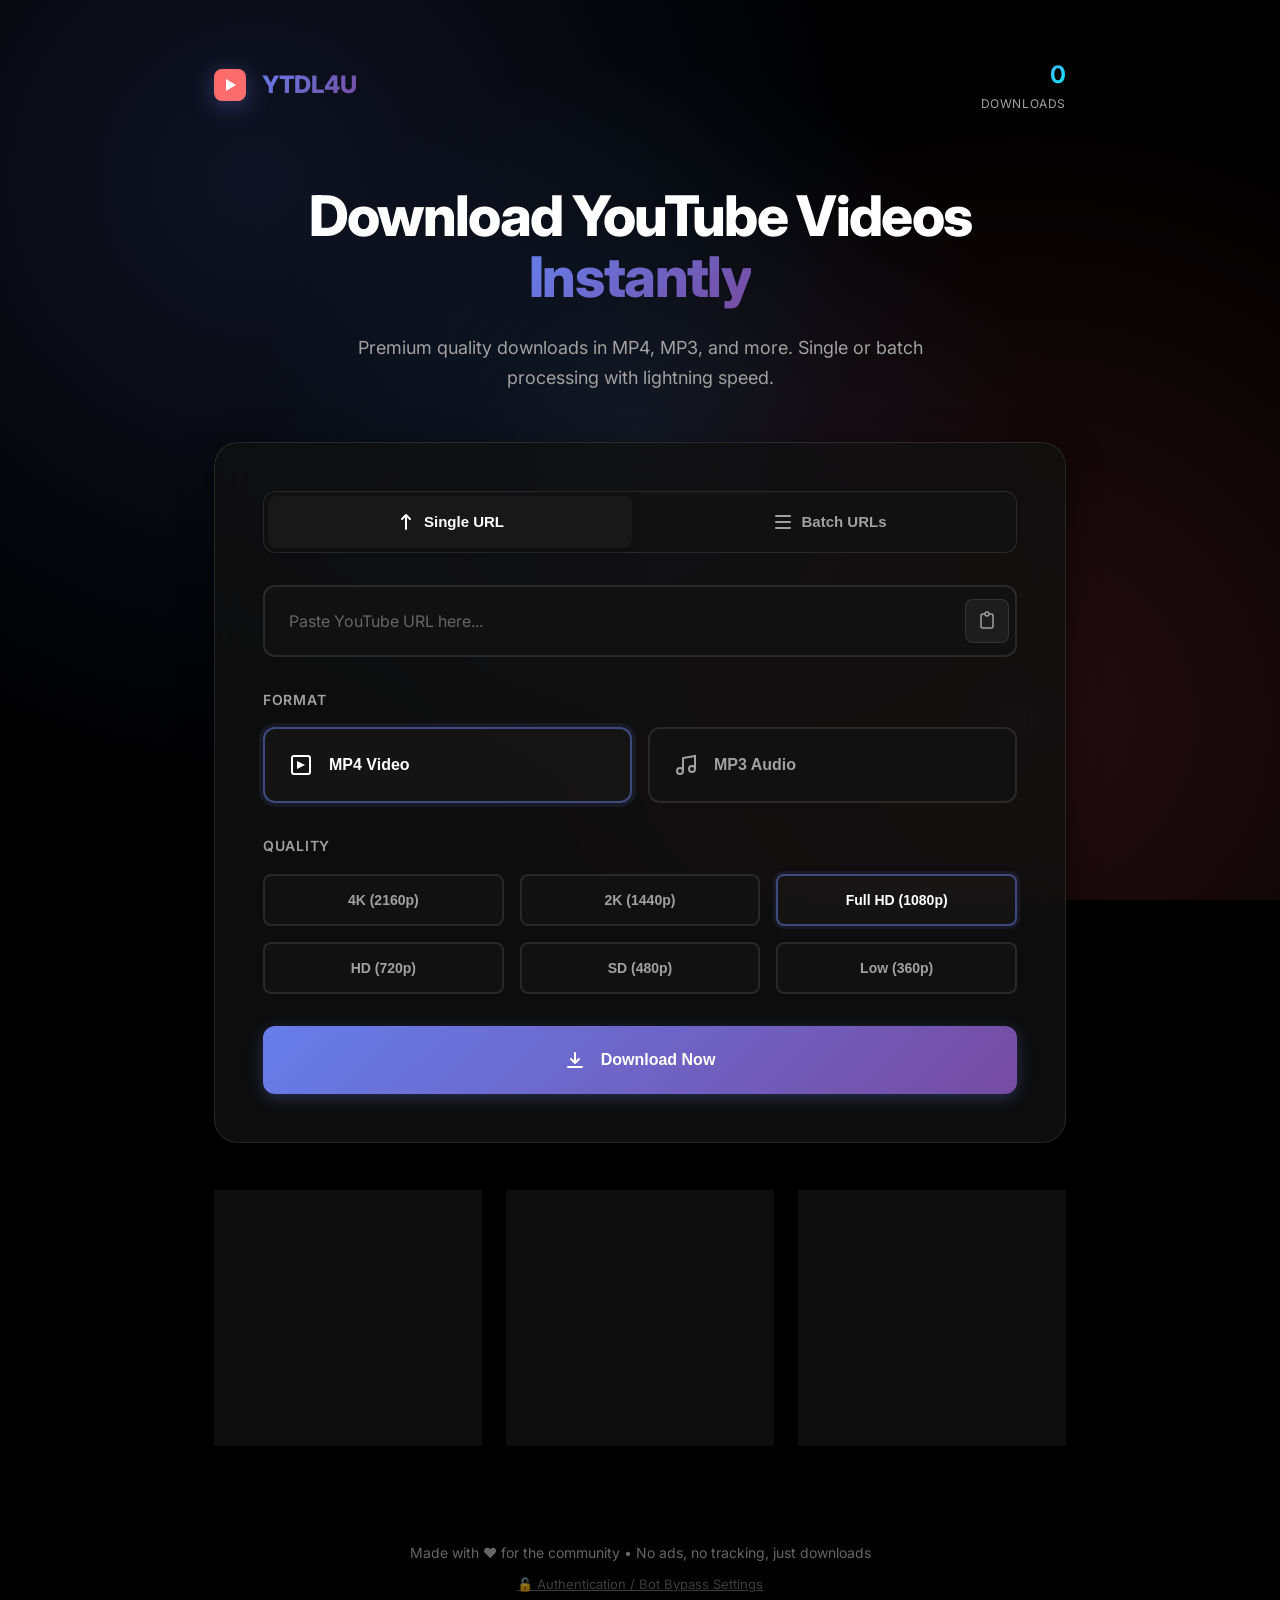
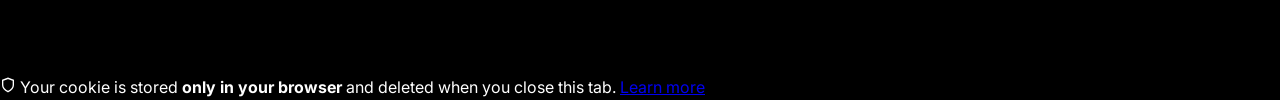
<file: index.html>
<!DOCTYPE html>
<html lang="en">

<head>
    <meta charset="UTF-8">
    <meta name="viewport" content="width=device-width, initial-scale=1.0">
    <title>YTDL4U - Premium YouTube Downloader</title>
    <meta name="description"
        content="Download YouTube videos in multiple formats with our premium, fast, and free YouTube downloader. Support for MP4, MP3, and more.">
    <link rel="stylesheet" href="styles.css">
    <link rel="preconnect" href="https://fonts.googleapis.com">
    <link rel="preconnect" href="https://fonts.gstatic.com" crossorigin>
    <link href="https://fonts.googleapis.com/css2?family=Inter:wght@300;400;500;600;700;800&display=swap"
        rel="stylesheet">
</head>

<body>
    <!-- Background gradient -->
    <div class="gradient-bg"></div>

    <!-- Main container -->
    <div class="container">
        <!-- Header -->
        <header class="header">
            <div class="logo">
                <svg width="32" height="32" viewBox="0 0 32 32" fill="none" xmlns="http://www.w3.org/2000/svg">
                    <rect width="32" height="32" rx="8" fill="url(#logo-gradient)" />
                    <path d="M12 10L22 16L12 22V10Z" fill="white" />
                    <defs>
                        <linearGradient id="logo-gradient" x1="0" y1="0" x2="32" y2="32">
                            <stop stop-color="#FF6B6B" />
                            <stop offset="1" stop-color="#4ECDC4" />
                        </linearGradient>
                    </defs>
                </svg>
                <span class="logo-text">YTDL4U</span>
            </div>
            <div class="header-stats">
                <div class="stat">
                    <span class="stat-value" id="total-downloads">0</span>
                    <span class="stat-label">Downloads</span>
                </div>
            </div>
        </header>

        <!-- Hero section -->
        <section class="hero">
            <h1 class="hero-title">
                Download YouTube Videos
                <span class="gradient-text">Instantly</span>
            </h1>
            <p class="hero-subtitle">
                Premium quality downloads in MP4, MP3, and more. Single or batch processing with lightning speed.
            </p>
        </section>

        <!-- Main card -->
        <div class="main-card">
            <!-- Tab switcher -->
            <div class="tab-switcher">
                <button class="tab-btn active" data-tab="single" id="single-tab">
                    <svg width="20" height="20" viewBox="0 0 20 20" fill="none">
                        <path d="M10 3V17M10 3L6 7M10 3L14 7" stroke="currentColor" stroke-width="2"
                            stroke-linecap="round" stroke-linejoin="round" />
                    </svg>
                    Single URL
                </button>
                <button class="tab-btn" data-tab="batch" id="batch-tab">
                    <svg width="20" height="20" viewBox="0 0 20 20" fill="none">
                        <path d="M3 4H17M3 10H17M3 16H17" stroke="currentColor" stroke-width="2"
                            stroke-linecap="round" />
                    </svg>
                    Batch URLs
                </button>
            </div>

            <!-- Single URL tab content -->
            <div class="tab-content active" id="single-content">
                <div class="input-group">
                    <input type="text" class="url-input" id="single-url" placeholder="Paste YouTube URL here..."
                        autocomplete="off">
                    <button class="paste-btn" id="paste-btn">
                        <svg width="20" height="20" viewBox="0 0 20 20" fill="none">
                            <path
                                d="M8 3H6C4.89543 3 4 3.89543 4 5V15C4 16.1046 4.89543 17 6 17H14C15.1046 17 16 16.1046 16 15V5C16 3.89543 15.1046 3 14 3H12M8 3C8 4.10457 8.89543 5 10 5C11.1046 5 12 4.10457 12 3M8 3C8 1.89543 8.89543 1 10 1C11.1046 1 12 1.89543 12 3"
                                stroke="currentColor" stroke-width="1.5" stroke-linecap="round" />
                        </svg>
                    </button>
                </div>

                <div class="format-selector">
                    <label class="format-label">Format</label>
                    <div class="format-grid">
                        <button class="format-btn active" data-format="mp4">
                            <svg width="24" height="24" viewBox="0 0 24 24" fill="none">
                                <rect x="3" y="3" width="18" height="18" rx="2" stroke="currentColor"
                                    stroke-width="2" />
                                <path d="M8 8L16 12L8 16V8Z" fill="currentColor" />
                            </svg>
                            <span>MP4 Video</span>
                        </button>
                        <button class="format-btn" data-format="mp3">
                            <svg width="24" height="24" viewBox="0 0 24 24" fill="none">
                                <path
                                    d="M9 18V5L21 3V16M9 18C9 19.6569 7.65685 21 6 21C4.34315 21 3 19.6569 3 18C3 16.3431 4.34315 15 6 15C7.65685 15 9 16.3431 9 18ZM21 16C21 17.6569 19.6569 19 18 19C16.3431 19 15 17.6569 15 16C15 14.3431 16.3431 13 18 13C19.6569 13 21 14.3431 21 16Z"
                                    stroke="currentColor" stroke-width="2" />
                            </svg>
                            <span>MP3 Audio</span>
                        </button>
                    </div>
                </div>

                <div class="quality-selector" id="quality-selector">
                    <label class="format-label">Quality</label>
                    <div class="quality-grid">
                        <button class="quality-btn" data-quality="2160">4K (2160p)</button>
                        <button class="quality-btn" data-quality="1440">2K (1440p)</button>
                        <button class="quality-btn active" data-quality="1080">Full HD (1080p)</button>
                        <button class="quality-btn" data-quality="720">HD (720p)</button>
                        <button class="quality-btn" data-quality="480">SD (480p)</button>
                        <button class="quality-btn" data-quality="360">Low (360p)</button>
                    </div>
                </div>

                <div class="audio-quality-selector hidden" id="audio-quality-selector">
                    <label class="format-label">Audio Quality</label>
                    <div class="quality-grid">
                        <button class="quality-btn active" data-audio-quality="320">320 kbps</button>
                        <button class="quality-btn" data-audio-quality="256">256 kbps</button>
                        <button class="quality-btn" data-audio-quality="192">192 kbps</button>
                        <button class="quality-btn" data-audio-quality="128">128 kbps</button>
                    </div>
                </div>

                <button class="download-btn" id="single-download-btn">
                    <svg width="20" height="20" viewBox="0 0 20 20" fill="none">
                        <path d="M10 3V13M10 13L6 9M10 13L14 9M3 17H17" stroke="currentColor" stroke-width="2"
                            stroke-linecap="round" stroke-linejoin="round" />
                    </svg>
                    Download Now
                </button>
            </div>

            <!-- Batch URLs tab content -->
            <div class="tab-content" id="batch-content">
                <div class="input-group">
                    <textarea class="url-textarea" id="batch-urls"
                        placeholder="Paste multiple YouTube URLs (one per line)..." rows="6"></textarea>
                </div>

                <div class="format-selector">
                    <label class="format-label">Format</label>
                    <div class="format-grid">
                        <button class="format-btn active" data-format="mp4" data-batch="true">
                            <svg width="24" height="24" viewBox="0 0 24 24" fill="none">
                                <rect x="3" y="3" width="18" height="18" rx="2" stroke="currentColor"
                                    stroke-width="2" />
                                <path d="M8 8L16 12L8 16V8Z" fill="currentColor" />
                            </svg>
                            <span>MP4 Video</span>
                        </button>
                        <button class="format-btn" data-format="mp3" data-batch="true">
                            <svg width="24" height="24" viewBox="0 0 24 24" fill="none">
                                <path
                                    d="M9 18V5L21 3V16M9 18C9 19.6569 7.65685 21 6 21C4.34315 21 3 19.6569 3 18C3 16.3431 4.34315 15 6 15C7.65685 15 9 16.3431 9 18ZM21 16C21 17.6569 19.6569 19 18 19C16.3431 19 15 17.6569 15 16C15 14.3431 16.3431 13 18 13C19.6569 13 21 14.3431 21 16Z"
                                    stroke="currentColor" stroke-width="2" />
                            </svg>
                            <span>MP3 Audio</span>
                        </button>
                    </div>
                </div>

                <div class="quality-selector" id="batch-quality-selector">
                    <label class="format-label">Quality</label>
                    <div class="quality-grid">
                        <button class="quality-btn active" data-quality="1080" data-batch="true">Full HD
                            (1080p)</button>
                        <button class="quality-btn" data-quality="720" data-batch="true">HD (720p)</button>
                        <button class="quality-btn" data-quality="480" data-batch="true">SD (480p)</button>
                    </div>
                </div>

                <button class="download-btn" id="batch-download-btn">
                    <svg width="20" height="20" viewBox="0 0 20 20" fill="none">
                        <path d="M10 3V13M10 13L6 9M10 13L14 9M3 17H17" stroke="currentColor" stroke-width="2"
                            stroke-linecap="round" stroke-linejoin="round" />
                    </svg>
                    Download All
                </button>
            </div>
        </div>

        <!-- Download queue -->
        <div class="download-queue hidden" id="download-queue">
            <h3 class="queue-title">Download Queue</h3>
            <div class="queue-items" id="queue-items">
                <!-- Queue items will be added dynamically -->
            </div>
        </div>

        <!-- Features section -->
        <section class="features">
            <div class="feature-card">
                <div class="feature-icon">⚡</div>
                <h3>Lightning Fast</h3>
                <p>Download videos at maximum speed with our optimized infrastructure</p>
            </div>
            <div class="feature-card">
                <div class="feature-icon">🎯</div>
                <h3>Multiple Formats</h3>
                <p>Support for MP4, MP3, and various quality options from 360p to 4K</p>
            </div>
            <div class="feature-card">
                <div class="feature-icon">🔒</div>
                <h3>Privacy First</h3>
                <p>No tracking, no data collection. Your downloads are completely private</p>
            </div>
        </section>

        <!-- Footer -->
        <footer class="footer">
            <p>Made with ❤️ for the community • No ads, no tracking, just downloads</p>
            <p style="margin-top: 10px; font-size: 13px; opacity: 0.6;">
                <a href="#" onclick="if(typeof showAuthModal === 'function') showAuthModal(); return false;"
                    style="color: inherit; text-decoration: underline;">
                    🔓 Authentication / Bot Bypass Settings
                </a>
            </p>
        </footer>
    </div>

    <!-- Toast notifications -->
    <div class="toast-container" id="toast-container"></div>

    <!-- Auth Modal Styles -->
    <link rel="stylesheet" href="auth-modal.css">
    <link rel="stylesheet" href="auth-modal-v2.css">

    <!-- YouTube Authentication Modal -->
    <div id="authModal" class="auth-modal hidden">
        <div class="auth-modal-overlay"></div>
        <div class="auth-modal-content">
            <button class="auth-modal-close" onclick="closeAuthModal()">
                <svg width="24" height="24" viewBox="0 0 24 24" fill="none" stroke="currentColor" stroke-width="2">
                    <line x1="18" y1="6" x2="6" y2="18"></line>
                    <line x1="6" y1="6" x2="18" y2="18"></line>
                </svg>
            </button>

            <div class="auth-modal-header">
                <div class="auth-icon pulse">
                    <svg width="48" height="48" viewBox="0 0 24 24" fill="none" stroke="currentColor" stroke-width="2">
                        <path d="M12 22s8-4 8-10V5l-8-3-8 3v7c0 6 8 10 8 10z"></path>
                    </svg>
                </div>
                <h2>Bot Detection Bypass</h2>
                <p class="auth-subtitle">We've enabled <strong>Automatic PO Token Bypass</strong>! If downloads still
                    fail, please use your own credentials below.</p>
            </div>

            <div class="auth-modal-body">
                <div class="auth-intro">
                    <p>YouTube uses advanced bot detection to block automated downloads. We are currently attempting an
                        <strong>Automatic PO Token Bypass</strong> for you.</p>
                    <p>If your download is still failing, please use one of the manual methods below to verify your
                        session.</p>
                </div>

                <!-- Method 1: Bookmarklet (Recommended) -->
                <div class="auth-method">
                    <div class="auth-method-badge recommended">⭐ Recommended</div>
                    <h3>Method 1: PO Token Generator (Universal Bypass)</h3>
                    <p class="auth-method-desc">The most advanced way to bypass bot detection. It generates a "Proof of
                        Origin" token that makes the server look identical to your real browser.</p>

                    <div class="bookmarklet-container">
                        <a href="#" id="bookmarkletLink" class="bookmarklet-btn" draggable="true">
                            🚀 YTDL4U PO Token Bypass
                        </a>
                        <div class="bookmarklet-arrow">👆 Drag this to your bookmarks bar</div>

                        <!-- Manual Fallback -->
                        <details class="bookmarklet-manual">
                            <summary>Can't drag the button? Click here</summary>
                            <div class="manual-code-box">
                                <p>Copy this code and create a new bookmark with it as the URL:</p>
                                <textarea id="manualBookmarkletCode" readonly onclick="this.select()"></textarea>
                                <button class="copy-code-btn" onclick="copyManualCode()">📋 Copy Code</button>
                            </div>
                        </details>
                    </div>

                    <div class="auth-steps">
                        <div class="auth-step">
                            <div class="auth-step-number">1</div>
                            <div class="auth-step-content">
                                <strong>Drag to Bookmarks</strong>
                                <p>Drag the button above to your browser's bookmarks bar</p>
                            </div>
                        </div>
                        <div class="auth-step">
                            <div class="auth-step-number">2</div>
                            <div class="auth-step-content">
                                <strong>Go to YouTube</strong>
                                <p>Open <a href="https://youtube.com" target="_blank">YouTube.com</a> in a new tab</p>
                            </div>
                        </div>
                        <div class="auth-step">
                            <div class="auth-step-number">3</div>
                            <div class="auth-step-content">
                                <strong>Click Bookmarklet</strong>
                                <p>Click the bookmarklet you just added - your cookie will appear!</p>
                            </div>
                        </div>
                        <div class="auth-step">
                            <div class="auth-step-number">4</div>
                            <div class="auth-step-content">
                                <strong>Paste Below</strong>
                                <p>Copy the cookie value and paste it in the box below</p>
                            </div>
                        </div>
                    </div>
                </div>

                <!-- Method 2: Manual Paste (Fallback) -->
                <div class="auth-method">
                    <h3>Method 2: Manual Copy-Paste</h3>
                    <p class="auth-method-desc">If the bookmarklet doesn't work, you can manually copy your cookie.</p>

                    <div class="manual-steps">
                        <details>
                            <summary>Show manual instructions</summary>
                            <div class="manual-content">
                                <ol>
                                    <li>Go to <a href="https://youtube.com" target="_blank">YouTube.com</a></li>
                                    <li>Press <kbd>F12</kbd> to open Developer Tools</li>
                                    <li>Click the <strong>Application</strong> tab (or <strong>Storage</strong> in
                                        Firefox)</li>
                                    <li>Expand <strong>Cookies</strong> → <strong>https://www.youtube.com</strong></li>
                                    <li>Find the cookie named <code>VISITOR_INFO1_LIVE</code></li>
                                    <li>Double-click the <strong>Value</strong> column and copy it</li>
                                    <li>Paste it in the box below</li>
                                </ol>
                            </div>
                        </details>
                    </div>
                </div>

                <!-- Cookie Input -->
                <div class="auth-cookie-input">
                    <label for="cookieInput">Paste your YouTube cookie here:</label>
                    <textarea id="cookieInput" placeholder="Paste VISITOR_INFO1_LIVE cookie value here..." rows="3"
                        onpaste="handleCookiePaste(event)"></textarea>
                    <button class="auth-submit-btn" onclick="submitCookie()">
                        🔓 Authenticate & Download
                    </button>
                    <div id="cookieInputStatus" class="auth-input-status hidden"></div>
                </div>

                <div class="auth-alternative">
                    <p>Having trouble?</p>
                    <button class="auth-alt-btn" onclick="tryWithoutAuth()">
                        Try without authentication (may not work)
                    </button>
                </div>
            </div>

            <div class="auth-modal-footer">
                <div class="auth-trust-badges">
                    <div class="trust-badge">
                        <svg width="16" height="16" viewBox="0 0 24 24" fill="none" stroke="currentColor"
                            stroke-width="2">
                            <path d="M12 22s8-4 8-10V5l-8-3-8 3v7c0 6 8 10 8 10z"></path>
                        </svg>
                        <span>Client-Side Only</span>
                    </div>
                    <div class="trust-badge">
                        <svg width="16" height="16" viewBox="0 0 24 24" fill="none" stroke="currentColor"
                            stroke-width="2">
                            <path d="M1 12s4-8 11-8 11 8 11 8-4 8-11 8-11-8-11-8z"></path>
                            <circle cx="12" cy="12" r="3"></circle>
                        </svg>
                        <span>Open Source</span>
                    </div>
                    <div class="trust-badge">
                        <svg width="16" height="16" viewBox="0 0 24 24" fill="none" stroke="currentColor"
                            stroke-width="2">
                            <polyline points="20 6 9 17 4 12"></polyline>
                        </svg>
                        <span>No Tracking</span>
                    </div>
                </div>
            </div>
        </div>
    </div>

    <!-- Auth Logic -->
    <script src="bookmarklet-init.js"></script>
    <script src="auth-v2.js"></script>
    <script src="app.js"></script>
</body>

</html>
</file>
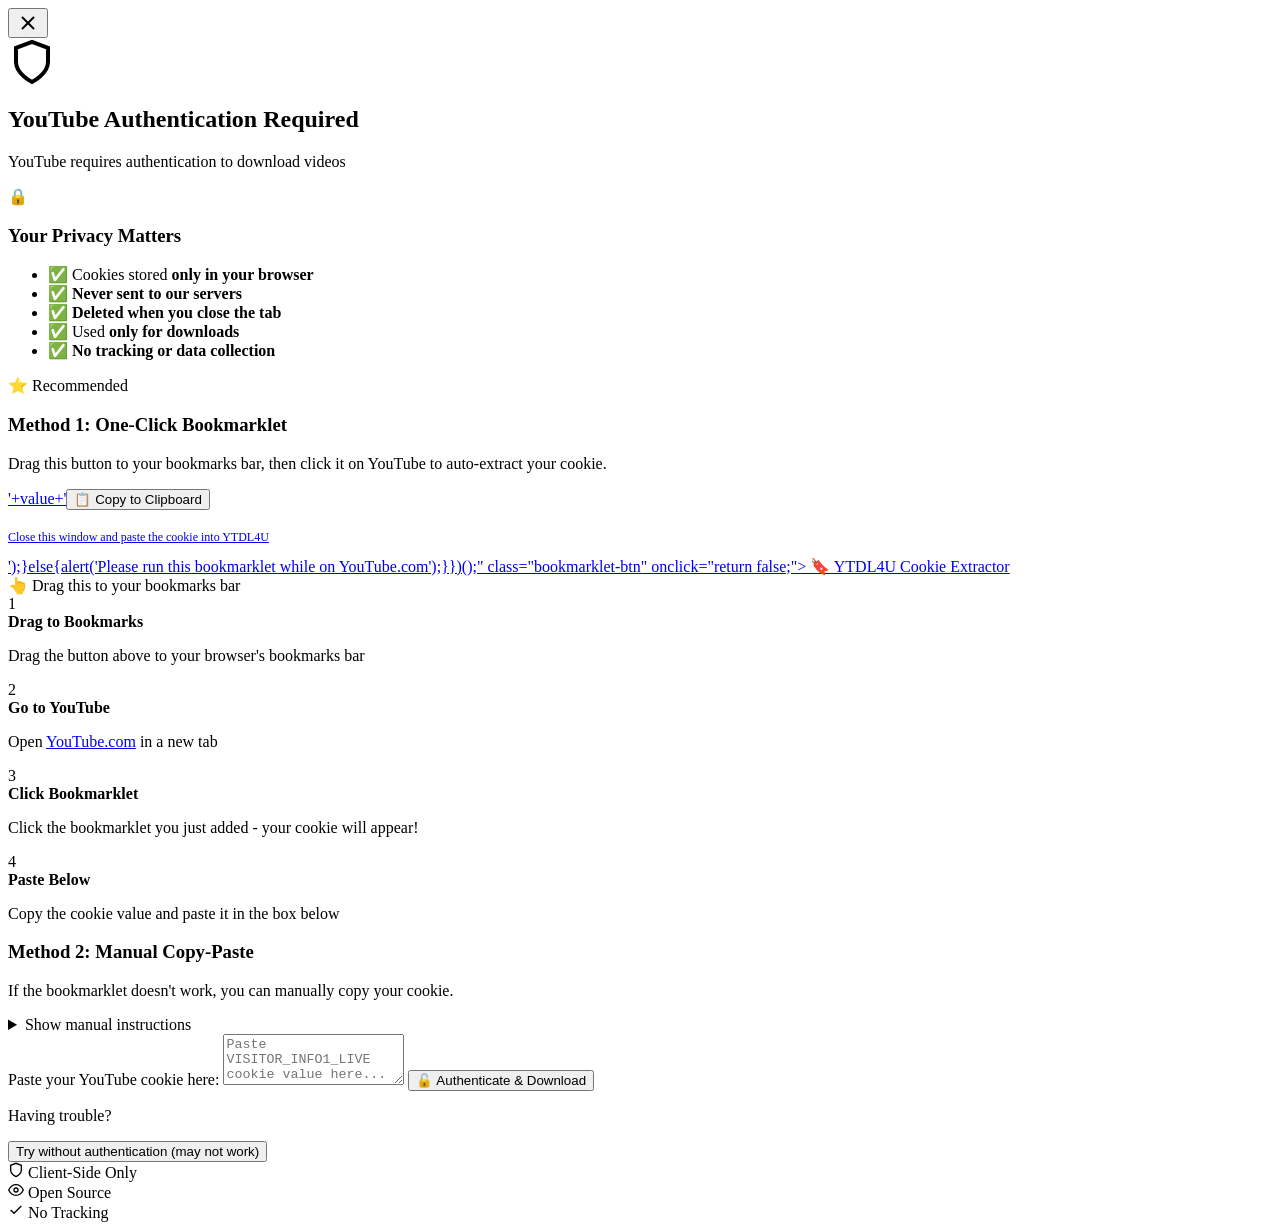
<file: auth-modal-v2.html>
<!-- YouTube Authentication Modal - Bookmarklet Version -->
<div id="authModal" class="auth-modal hidden">
    <div class="auth-modal-overlay"></div>
    <div class="auth-modal-content">
        <button class="auth-modal-close" onclick="closeAuthModal()">
            <svg width="24" height="24" viewBox="0 0 24 24" fill="none" stroke="currentColor" stroke-width="2">
                <line x1="18" y1="6" x2="6" y2="18"></line>
                <line x1="6" y1="6" x2="18" y2="18"></line>
            </svg>
        </button>

        <div class="auth-modal-header">
            <div class="auth-icon">
                <svg width="48" height="48" viewBox="0 0 24 24" fill="none" stroke="currentColor" stroke-width="2">
                    <path d="M12 22s8-4 8-10V5l-8-3-8 3v7c0 6 8 10 8 10z"></path>
                </svg>
            </div>
            <h2>YouTube Authentication Required</h2>
            <p class="auth-subtitle">YouTube requires authentication to download videos</p>
        </div>

        <div class="auth-modal-body">
            <div class="auth-info-card">
                <div class="auth-info-icon">🔒</div>
                <div class="auth-info-content">
                    <h3>Your Privacy Matters</h3>
                    <ul class="auth-privacy-list">
                        <li>✅ Cookies stored <strong>only in your browser</strong></li>
                        <li>✅ <strong>Never sent to our servers</strong></li>
                        <li>✅ <strong>Deleted when you close the tab</strong></li>
                        <li>✅ Used <strong>only for downloads</strong></li>
                        <li>✅ <strong>No tracking or data collection</strong></li>
                    </ul>
                </div>
            </div>

            <!-- Method 1: Bookmarklet (Recommended) -->
            <div class="auth-method">
                <div class="auth-method-badge recommended">⭐ Recommended</div>
                <h3>Method 1: One-Click Bookmarklet</h3>
                <p class="auth-method-desc">Drag this button to your bookmarks bar, then click it on YouTube to
                    auto-extract your cookie.</p>

                <div class="bookmarklet-container">
                    <a href="javascript:(function(){const cookie=document.cookie;const match=cookie.match(/VISITOR_INFO1_LIVE=([^;]+)/);if(match){const value=match[1];const win=window.open('','_blank','width=500,height=300');win.document.write('<html><head><title>YouTube Cookie</title><style>body{font-family:system-ui;padding:20px;background:#1a1a2e;color:white;}textarea{width:100%;height:100px;padding:10px;border-radius:8px;border:1px solid #667eea;background:#16213e;color:white;font-family:monospace;}.btn{background:#667eea;color:white;border:none;padding:10px 20px;border-radius:8px;cursor:pointer;margin-top:10px;}.btn:hover{background:#764ba2;}</style></head><body><h2>🎉 Cookie Extracted!</h2><p>Copy this value and paste it into YTDL4U:</p><textarea id=\"
                        cookie\" readonly>'+value+'</textarea><button class=\"btn\"
                            onclick=\"navigator.clipboard.writeText(document.getElementById(\'cookie\').value);alert(\'Copied
                            to clipboard!\')\">📋 Copy to Clipboard</button>
                        <p style=\"color:#888;font-size:12px;margin-top:20px;\">Close this window and paste the cookie
                            into YTDL4U</p>
                        </body>

                        </html>');}else{alert('Please run this bookmarklet while on YouTube.com');}})();"
                        class="bookmarklet-btn"
                        onclick="return false;">
                        🔖 YTDL4U Cookie Extractor
                    </a>
                    <div class="bookmarklet-arrow">👆 Drag this to your bookmarks bar</div>
                </div>

                <div class="auth-steps">
                    <div class="auth-step">
                        <div class="auth-step-number">1</div>
                        <div class="auth-step-content">
                            <strong>Drag to Bookmarks</strong>
                            <p>Drag the button above to your browser's bookmarks bar</p>
                        </div>
                    </div>
                    <div class="auth-step">
                        <div class="auth-step-number">2</div>
                        <div class="auth-step-content">
                            <strong>Go to YouTube</strong>
                            <p>Open <a href="https://youtube.com" target="_blank">YouTube.com</a> in a new tab</p>
                        </div>
                    </div>
                    <div class="auth-step">
                        <div class="auth-step-number">3</div>
                        <div class="auth-step-content">
                            <strong>Click Bookmarklet</strong>
                            <p>Click the bookmarklet you just added - your cookie will appear!</p>
                        </div>
                    </div>
                    <div class="auth-step">
                        <div class="auth-step-number">4</div>
                        <div class="auth-step-content">
                            <strong>Paste Below</strong>
                            <p>Copy the cookie value and paste it in the box below</p>
                        </div>
                    </div>
                </div>
            </div>

            <!-- Method 2: Manual Paste (Fallback) -->
            <div class="auth-method">
                <h3>Method 2: Manual Copy-Paste</h3>
                <p class="auth-method-desc">If the bookmarklet doesn't work, you can manually copy your cookie.</p>

                <div class="manual-steps">
                    <details>
                        <summary>Show manual instructions</summary>
                        <div class="manual-content">
                            <ol>
                                <li>Go to <a href="https://youtube.com" target="_blank">YouTube.com</a></li>
                                <li>Press <kbd>F12</kbd> to open Developer Tools</li>
                                <li>Click the <strong>Application</strong> tab (or <strong>Storage</strong> in Firefox)
                                </li>
                                <li>Expand <strong>Cookies</strong> → <strong>https://www.youtube.com</strong></li>
                                <li>Find the cookie named <code>VISITOR_INFO1_LIVE</code></li>
                                <li>Double-click the <strong>Value</strong> column and copy it</li>
                                <li>Paste it in the box below</li>
                            </ol>
                            <div class="manual-help">
                                <img src="data:image/svg+xml,%3Csvg xmlns='http://www.w3.org/2000/svg' width='400' height='200'%3E%3Crect fill='%231a1a2e' width='400' height='200'/%3E%3Ctext x='200' y='100' text-anchor='middle' fill='%23667eea' font-size='16' font-family='system-ui'%3E📸 Screenshot guide coming soon%3C/text%3E%3C/svg%3E"
                                    alt="Guide" style="width:100%;border-radius:8px;margin-top:10px;">
                            </div>
                        </div>
                    </details>
                </div>
            </div>

            <!-- Cookie Input -->
            <div class="auth-cookie-input">
                <label for="cookieInput">Paste your YouTube cookie here:</label>
                <textarea id="cookieInput" placeholder="Paste VISITOR_INFO1_LIVE cookie value here..." rows="3"
                    onpaste="handleCookiePaste(event)"></textarea>
                <button class="auth-submit-btn" onclick="submitCookie()">
                    🔓 Authenticate & Download
                </button>
                <div id="cookieInputStatus" class="auth-input-status hidden"></div>
            </div>

            <div class="auth-alternative">
                <p>Having trouble?</p>
                <button class="auth-alt-btn" onclick="tryWithoutAuth()">
                    Try without authentication (may not work)
                </button>
            </div>
        </div>

        <div class="auth-modal-footer">
            <div class="auth-trust-badges">
                <div class="trust-badge">
                    <svg width="16" height="16" viewBox="0 0 24 24" fill="none" stroke="currentColor" stroke-width="2">
                        <path d="M12 22s8-4 8-10V5l-8-3-8 3v7c0 6 8 10 8 10z"></path>
                    </svg>
                    <span>Client-Side Only</span>
                </div>
                <div class="trust-badge">
                    <svg width="16" height="16" viewBox="0 0 24 24" fill="none" stroke="currentColor" stroke-width="2">
                        <path d="M1 12s4-8 11-8 11 8 11 8-4 8-11 8-11-8-11-8z"></path>
                        <circle cx="12" cy="12" r="3"></circle>
                    </svg>
                    <span>Open Source</span>
                </div>
                <div class="trust-badge">
                    <svg width="16" height="16" viewBox="0 0 24 24" fill="none" stroke="currentColor" stroke-width="2">
                        <polyline points="20 6 9 17 4 12"></polyline>
                    </svg>
                    <span>No Tracking</span>
                </div>
            </div>
        </div>
    </div>
</div>
</file>
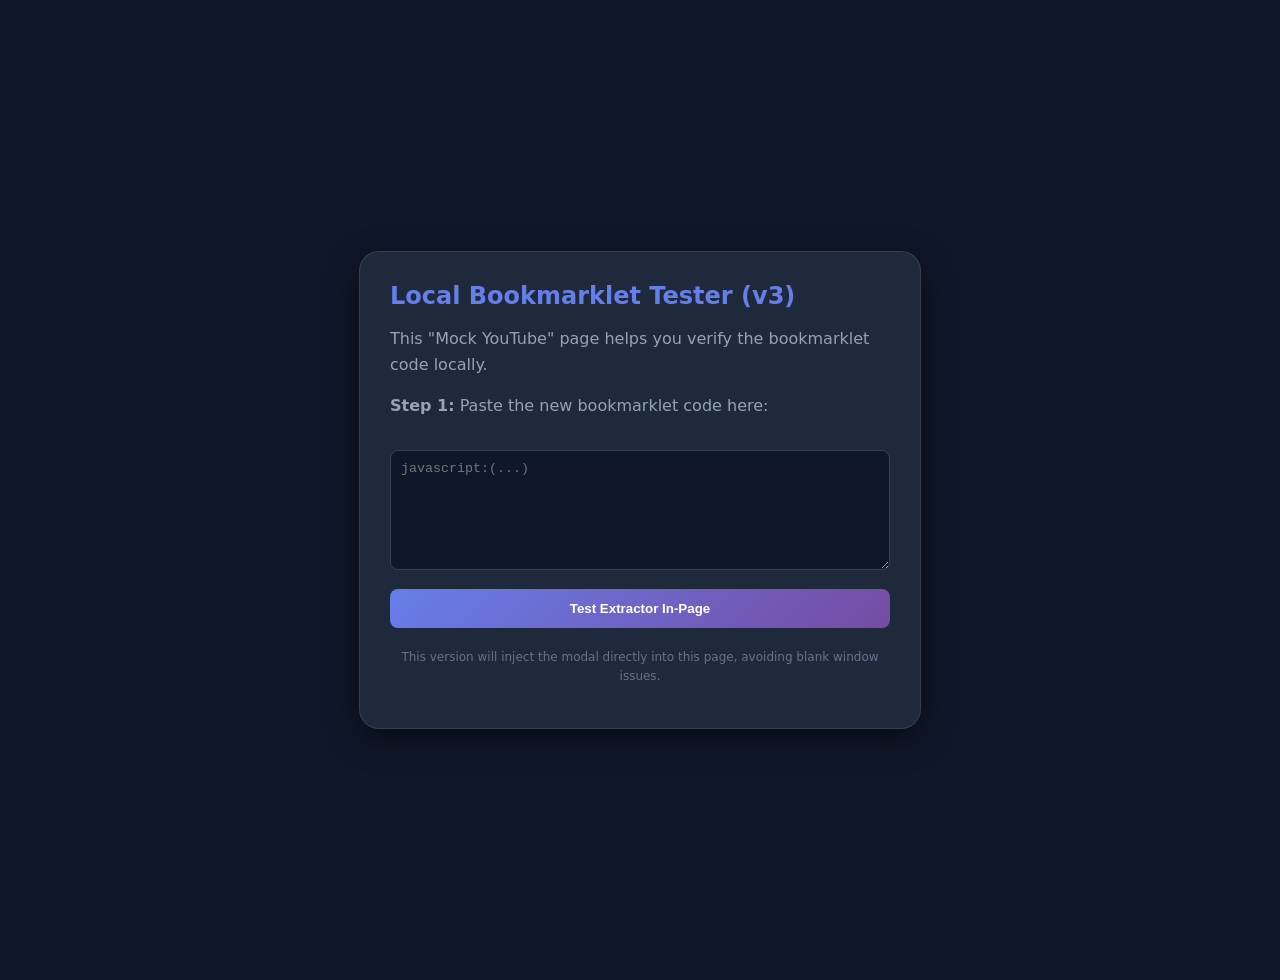
<file: test-bookmarklet-local.html>
<!DOCTYPE html>
<html>

<head>
    <title>YTDL4U Bookmarklet Tester</title>
    <style>
        body {
            font-family: system-ui, sans-serif;
            padding: 40px;
            background: #0f172a;
            color: white;
            display: flex;
            justify-content: center;
            align-items: center;
            min-height: 100vh;
            margin: 0;
        }

        .card {
            background: #1e293b;
            padding: 30px;
            border-radius: 20px;
            box-shadow: 0 10px 30px rgba(0, 0, 0, 0.5);
            width: 100%;
            max-width: 500px;
            border: 1px solid rgba(255, 255, 255, 0.1);
        }

        h1 {
            margin-top: 0;
            color: #667eea;
            font-size: 24px;
        }

        p {
            color: #94a3b8;
            line-height: 1.6;
        }

        textarea {
            width: 100%;
            height: 120px;
            background: #0f172a;
            border: 1px solid #334155;
            border-radius: 8px;
            color: #8f9bff;
            font-family: monospace;
            padding: 10px;
            margin: 15px 0;
            box-sizing: border-box;
        }

        button {
            background: linear-gradient(135deg, #667eea 0%, #764ba2 100%);
            color: white;
            border: none;
            padding: 12px 20px;
            border-radius: 8px;
            cursor: pointer;
            font-weight: bold;
            width: 100%;
            transition: transform 0.2s;
        }

        button:hover {
            transform: translateY(-2px);
        }

        .footer {
            margin-top: 20px;
            font-size: 12px;
            color: #64748b;
            text-align: center;
        }
    </style>
</head>

<body>
    <div class="card">
        <h1>Local Bookmarklet Tester (v3)</h1>
        <p>This "Mock YouTube" page helps you verify the bookmarklet code locally.</p>

        <script>
            // Setup mock cookies
            document.cookie = "VISITOR_INFO1_LIVE=LOCAL_V3_SUCCESS; path=/";
            document.cookie = "LOGIN_INFO=LOCAL_AUTH_TEST_V3; path=/";
        </script>

        <p><strong>Step 1:</strong> Paste the new bookmarklet code here:</p>
        <textarea id="code" placeholder="javascript:(...)"></textarea>

        <button onclick="runTest()">Test Extractor In-Page</button>

        <p class="footer">This version will inject the modal directly into this page, avoiding blank window issues.</p>

        <script>
            function runTest() {
                const rawCode = document.getElementById('code').value.trim();
                if (!rawCode.startsWith('javascript:')) {
                    alert('Please paste the complete code (must start with javascript:)');
                    return;
                }

                // For local testing, we bypass the youtube.com check
                let jsCode = rawCode.substring(11);
                jsCode = jsCode.replace("location.hostname.includes('youtube.com')", "true");

                try {
                    // We use Function instead of eval for cleaner execution context
                    // and wrap it in a function wrapper if it isn't already (though bookmarklet is)
                    new Function(jsCode)();
                } catch (e) {
                    alert('Error: ' + e.message);
                    console.error(e);
                }
            }
        </script>
    </div>
</body>

</html>
</file>
<file: styles.css>
/* ===== CSS Variables & Reset ===== */
:root {
    /* Colors - Vercel inspired */
    --bg-primary: #000000;
    --bg-secondary: #0a0a0a;
    --bg-tertiary: #111111;
    --text-primary: #ffffff;
    --text-secondary: #a1a1a1;
    --text-tertiary: #666666;
    
    /* Accent colors */
    --accent-primary: #0070f3;
    --accent-secondary: #7928ca;
    --accent-gradient: linear-gradient(135deg, #667eea 0%, #764ba2 100%);
    --accent-gradient-2: linear-gradient(135deg, #f093fb 0%, #f5576c 100%);
    --accent-gradient-3: linear-gradient(135deg, #4facfe 0%, #00f2fe 100%);
    
    /* UI Elements */
    --border-color: rgba(255, 255, 255, 0.1);
    --hover-bg: rgba(255, 255, 255, 0.05);
    --card-bg: rgba(17, 17, 17, 0.8);
    --glass-bg: rgba(255, 255, 255, 0.03);
    
    /* Shadows */
    --shadow-sm: 0 2px 8px rgba(0, 0, 0, 0.3);
    --shadow-md: 0 4px 16px rgba(0, 0, 0, 0.4);
    --shadow-lg: 0 8px 32px rgba(0, 0, 0, 0.5);
    --shadow-glow: 0 0 40px rgba(102, 126, 234, 0.3);
    
    /* Spacing */
    --spacing-xs: 0.5rem;
    --spacing-sm: 1rem;
    --spacing-md: 1.5rem;
    --spacing-lg: 2rem;
    --spacing-xl: 3rem;
    
    /* Border radius */
    --radius-sm: 8px;
    --radius-md: 12px;
    --radius-lg: 16px;
    --radius-xl: 24px;
    
    /* Transitions */
    --transition-fast: 150ms cubic-bezier(0.4, 0, 0.2, 1);
    --transition-base: 250ms cubic-bezier(0.4, 0, 0.2, 1);
    --transition-slow: 350ms cubic-bezier(0.4, 0, 0.2, 1);
}

* {
    margin: 0;
    padding: 0;
    box-sizing: border-box;
}

body {
    font-family: 'Inter', -apple-system, BlinkMacSystemFont, 'Segoe UI', sans-serif;
    background: var(--bg-primary);
    color: var(--text-primary);
    line-height: 1.6;
    overflow-x: hidden;
    min-height: 100vh;
}

/* ===== Animated Background ===== */
.gradient-bg {
    position: fixed;
    top: 0;
    left: 0;
    width: 100%;
    height: 100%;
    z-index: -1;
    background: 
        radial-gradient(circle at 20% 20%, rgba(102, 126, 234, 0.15) 0%, transparent 50%),
        radial-gradient(circle at 80% 80%, rgba(245, 87, 108, 0.15) 0%, transparent 50%),
        radial-gradient(circle at 50% 50%, rgba(79, 172, 254, 0.1) 0%, transparent 50%);
    animation: gradientShift 15s ease infinite;
}

@keyframes gradientShift {
    0%, 100% { opacity: 1; }
    50% { opacity: 0.8; }
}

/* ===== Container ===== */
.container {
    max-width: 900px;
    margin: 0 auto;
    padding: var(--spacing-lg) var(--spacing-md);
}

/* ===== Header ===== */
.header {
    display: flex;
    justify-content: space-between;
    align-items: center;
    margin-bottom: var(--spacing-xl);
    padding: var(--spacing-md) 0;
}

.logo {
    display: flex;
    align-items: center;
    gap: var(--spacing-sm);
}

.logo svg {
    filter: drop-shadow(0 4px 12px rgba(102, 126, 234, 0.4));
    animation: logoFloat 3s ease-in-out infinite;
}

@keyframes logoFloat {
    0%, 100% { transform: translateY(0px); }
    50% { transform: translateY(-5px); }
}

.logo-text {
    font-size: 1.5rem;
    font-weight: 800;
    background: var(--accent-gradient);
    -webkit-background-clip: text;
    -webkit-text-fill-color: transparent;
    background-clip: text;
    letter-spacing: -0.02em;
}

.header-stats {
    display: flex;
    gap: var(--spacing-md);
}

.stat {
    display: flex;
    flex-direction: column;
    align-items: flex-end;
}

.stat-value {
    font-size: 1.5rem;
    font-weight: 700;
    background: var(--accent-gradient-3);
    -webkit-background-clip: text;
    -webkit-text-fill-color: transparent;
    background-clip: text;
}

.stat-label {
    font-size: 0.75rem;
    color: var(--text-secondary);
    text-transform: uppercase;
    letter-spacing: 0.05em;
}

/* ===== Hero Section ===== */
.hero {
    text-align: center;
    margin-bottom: var(--spacing-xl);
}

.hero-title {
    font-size: clamp(2rem, 5vw, 3.5rem);
    font-weight: 800;
    line-height: 1.1;
    margin-bottom: var(--spacing-md);
    letter-spacing: -0.03em;
}

.gradient-text {
    background: var(--accent-gradient);
    -webkit-background-clip: text;
    -webkit-text-fill-color: transparent;
    background-clip: text;
    display: inline-block;
    animation: gradientFlow 3s ease infinite;
}

@keyframes gradientFlow {
    0%, 100% { filter: hue-rotate(0deg); }
    50% { filter: hue-rotate(20deg); }
}

.hero-subtitle {
    font-size: 1.125rem;
    color: var(--text-secondary);
    max-width: 600px;
    margin: 0 auto;
    line-height: 1.7;
}

/* ===== Main Card ===== */
.main-card {
    background: var(--card-bg);
    backdrop-filter: blur(20px);
    border: 1px solid var(--border-color);
    border-radius: var(--radius-xl);
    padding: var(--spacing-xl);
    box-shadow: var(--shadow-lg);
    margin-bottom: var(--spacing-lg);
    transition: all var(--transition-slow);
}

.main-card:hover {
    border-color: rgba(255, 255, 255, 0.15);
    box-shadow: var(--shadow-lg), var(--shadow-glow);
}

/* ===== Tab Switcher ===== */
.tab-switcher {
    display: flex;
    gap: var(--spacing-sm);
    margin-bottom: var(--spacing-lg);
    padding: 4px;
    background: var(--bg-tertiary);
    border-radius: var(--radius-md);
    border: 1px solid var(--border-color);
}

.tab-btn {
    flex: 1;
    display: flex;
    align-items: center;
    justify-content: center;
    gap: var(--spacing-xs);
    padding: var(--spacing-sm) var(--spacing-md);
    background: transparent;
    color: var(--text-secondary);
    border: none;
    border-radius: var(--radius-sm);
    font-size: 0.9375rem;
    font-weight: 600;
    cursor: pointer;
    transition: all var(--transition-base);
    position: relative;
}

.tab-btn:hover {
    color: var(--text-primary);
    background: var(--hover-bg);
}

.tab-btn.active {
    background: var(--glass-bg);
    color: var(--text-primary);
    box-shadow: 0 2px 8px rgba(0, 0, 0, 0.2);
}

.tab-btn svg {
    transition: transform var(--transition-base);
}

.tab-btn:hover svg {
    transform: scale(1.1);
}

/* ===== Tab Content ===== */
.tab-content {
    display: none;
    animation: fadeIn var(--transition-base);
}

.tab-content.active {
    display: block;
}

@keyframes fadeIn {
    from { opacity: 0; transform: translateY(10px); }
    to { opacity: 1; transform: translateY(0); }
}

/* ===== Input Groups ===== */
.input-group {
    position: relative;
    margin-bottom: var(--spacing-lg);
}

.url-input {
    width: 100%;
    padding: var(--spacing-md);
    padding-right: 60px;
    background: var(--bg-tertiary);
    border: 2px solid var(--border-color);
    border-radius: var(--radius-md);
    color: var(--text-primary);
    font-size: 1rem;
    font-family: inherit;
    transition: all var(--transition-base);
}

.url-input:focus {
    outline: none;
    border-color: rgba(102, 126, 234, 0.5);
    box-shadow: 0 0 0 4px rgba(102, 126, 234, 0.1);
}

.url-input::placeholder {
    color: var(--text-tertiary);
}

.paste-btn {
    position: absolute;
    right: 8px;
    top: 50%;
    transform: translateY(-50%);
    width: 44px;
    height: 44px;
    display: flex;
    align-items: center;
    justify-content: center;
    background: var(--hover-bg);
    border: 1px solid var(--border-color);
    border-radius: var(--radius-sm);
    color: var(--text-secondary);
    cursor: pointer;
    transition: all var(--transition-base);
}

.paste-btn:hover {
    background: var(--glass-bg);
    color: var(--text-primary);
    border-color: rgba(255, 255, 255, 0.2);
}

.url-textarea {
    width: 100%;
    padding: var(--spacing-md);
    background: var(--bg-tertiary);
    border: 2px solid var(--border-color);
    border-radius: var(--radius-md);
    color: var(--text-primary);
    font-size: 1rem;
    font-family: inherit;
    resize: vertical;
    min-height: 150px;
    transition: all var(--transition-base);
}

.url-textarea:focus {
    outline: none;
    border-color: rgba(102, 126, 234, 0.5);
    box-shadow: 0 0 0 4px rgba(102, 126, 234, 0.1);
}

.url-textarea::placeholder {
    color: var(--text-tertiary);
}

/* ===== Format Selector ===== */
.format-selector {
    margin-bottom: var(--spacing-lg);
}

.format-label {
    display: block;
    font-size: 0.875rem;
    font-weight: 600;
    color: var(--text-secondary);
    margin-bottom: var(--spacing-sm);
    text-transform: uppercase;
    letter-spacing: 0.05em;
}

.format-grid {
    display: grid;
    grid-template-columns: repeat(2, 1fr);
    gap: var(--spacing-sm);
}

.format-btn {
    display: flex;
    align-items: center;
    gap: var(--spacing-sm);
    padding: var(--spacing-md);
    background: var(--bg-tertiary);
    border: 2px solid var(--border-color);
    border-radius: var(--radius-md);
    color: var(--text-secondary);
    font-size: 1rem;
    font-weight: 600;
    cursor: pointer;
    transition: all var(--transition-base);
}

.format-btn:hover {
    background: var(--hover-bg);
    border-color: rgba(255, 255, 255, 0.2);
    color: var(--text-primary);
    transform: translateY(-2px);
}

.format-btn.active {
    background: var(--glass-bg);
    border-color: rgba(102, 126, 234, 0.5);
    color: var(--text-primary);
    box-shadow: 0 0 0 4px rgba(102, 126, 234, 0.1);
}

.format-btn svg {
    transition: transform var(--transition-base);
}

.format-btn:hover svg {
    transform: scale(1.1);
}

/* ===== Quality Selector ===== */
.quality-selector,
.audio-quality-selector {
    margin-bottom: var(--spacing-lg);
    transition: all var(--transition-base);
}

.quality-selector.hidden,
.audio-quality-selector.hidden {
    display: none;
}

.quality-grid {
    display: grid;
    grid-template-columns: repeat(3, 1fr);
    gap: var(--spacing-sm);
}

.quality-btn {
    padding: var(--spacing-sm) var(--spacing-md);
    background: var(--bg-tertiary);
    border: 2px solid var(--border-color);
    border-radius: var(--radius-sm);
    color: var(--text-secondary);
    font-size: 0.875rem;
    font-weight: 600;
    cursor: pointer;
    transition: all var(--transition-base);
}

.quality-btn:hover {
    background: var(--hover-bg);
    border-color: rgba(255, 255, 255, 0.2);
    color: var(--text-primary);
    transform: translateY(-2px);
}

.quality-btn.active {
    background: var(--glass-bg);
    border-color: rgba(102, 126, 234, 0.5);
    color: var(--text-primary);
    box-shadow: 0 0 0 3px rgba(102, 126, 234, 0.1);
}

/* ===== Download Button ===== */
.download-btn {
    width: 100%;
    display: flex;
    align-items: center;
    justify-content: center;
    gap: var(--spacing-sm);
    padding: var(--spacing-md) var(--spacing-lg);
    background: var(--accent-gradient);
    border: none;
    border-radius: var(--radius-md);
    color: white;
    font-size: 1rem;
    font-weight: 700;
    cursor: pointer;
    transition: all var(--transition-base);
    box-shadow: 0 4px 16px rgba(102, 126, 234, 0.3);
    position: relative;
    overflow: hidden;
}

.download-btn::before {
    content: '';
    position: absolute;
    top: 0;
    left: -100%;
    width: 100%;
    height: 100%;
    background: linear-gradient(90deg, transparent, rgba(255, 255, 255, 0.2), transparent);
    transition: left var(--transition-slow);
}

.download-btn:hover::before {
    left: 100%;
}

.download-btn:hover {
    transform: translateY(-2px);
    box-shadow: 0 8px 24px rgba(102, 126, 234, 0.4);
}

.download-btn:active {
    transform: translateY(0);
}

.download-btn svg {
    transition: transform var(--transition-base);
}

.download-btn:hover svg {
    transform: translateY(2px);
}

.download-btn:disabled {
    opacity: 0.6;
    cursor: not-allowed;
    transform: none;
}

/* ===== Download Queue ===== */
.download-queue {
    background: var(--card-bg);
    backdrop-filter: blur(20px);
    border: 1px solid var(--border-color);
    border-radius: var(--radius-xl);
    padding: var(--spacing-lg);
    margin-bottom: var(--spacing-lg);
    animation: slideUp var(--transition-base);
}

.download-queue.hidden {
    display: none;
}

@keyframes slideUp {
    from { opacity: 0; transform: translateY(20px); }
    to { opacity: 1; transform: translateY(0); }
}

.queue-title {
    font-size: 1.25rem;
    font-weight: 700;
    margin-bottom: var(--spacing-md);
    color: var(--text-primary);
}

.queue-items {
    display: flex;
    flex-direction: column;
    gap: var(--spacing-sm);
}

.queue-item {
    display: flex;
    align-items: center;
    gap: var(--spacing-md);
    padding: var(--spacing-md);
    background: var(--bg-tertiary);
    border: 1px solid var(--border-color);
    border-radius: var(--radius-md);
    transition: all var(--transition-base);
}

.queue-item:hover {
    background: var(--hover-bg);
    border-color: rgba(255, 255, 255, 0.2);
}

.queue-item-icon {
    width: 40px;
    height: 40px;
    display: flex;
    align-items: center;
    justify-content: center;
    background: var(--glass-bg);
    border-radius: var(--radius-sm);
    flex-shrink: 0;
}

.queue-item-info {
    flex: 1;
    min-width: 0;
}

.queue-item-title {
    font-size: 0.9375rem;
    font-weight: 600;
    color: var(--text-primary);
    white-space: nowrap;
    overflow: hidden;
    text-overflow: ellipsis;
    margin-bottom: 4px;
}

.queue-item-meta {
    font-size: 0.8125rem;
    color: var(--text-tertiary);
}

.queue-item-progress {
    width: 100%;
    height: 4px;
    background: var(--bg-secondary);
    border-radius: 2px;
    overflow: hidden;
    margin-top: var(--spacing-xs);
}

.queue-item-progress-bar {
    height: 100%;
    background: var(--accent-gradient);
    border-radius: 2px;
    transition: width var(--transition-base);
}

.queue-item-status {
    display: flex;
    align-items: center;
    gap: var(--spacing-xs);
    font-size: 0.8125rem;
    font-weight: 600;
    color: var(--text-secondary);
    flex-shrink: 0;
}

.status-dot {
    width: 8px;
    height: 8px;
    border-radius: 50%;
    background: var(--text-tertiary);
    animation: pulse 2s ease-in-out infinite;
}

.status-dot.downloading {
    background: #4facfe;
}

.status-dot.completed {
    background: #52c41a;
    animation: none;
}

.status-dot.error {
    background: #ff4d4f;
    animation: none;
}

@keyframes pulse {
    0%, 100% { opacity: 1; }
    50% { opacity: 0.5; }
}

/* ===== Features Section ===== */
.features {
    display: grid;
    grid-template-columns: repeat(auto-fit, minmax(250px, 1fr));
    gap: var(--spacing-md);
    margin: var(--spacing-xl) 0;
}

.feature-card {
    padding: var(--spacing-lg);
    background: var(--card-bg);
    backdrop-filter: blur(20px);
    border: 1px solid var(--border-color);
    border-radius: var(--radius-lg);
    text-align: center;
    transition: all var(--transition-base);
}

.feature-card:hover {
    transform: translateY(-4px);
    border-color: rgba(255, 255, 255, 0.2);
    box-shadow: var(--shadow-md);
}

.feature-icon {
    font-size: 2.5rem;
    margin-bottom: var(--spacing-sm);
    animation: iconFloat 3s ease-in-out infinite;
}

.feature-card:nth-child(2) .feature-icon {
    animation-delay: 0.5s;
}

.feature-card:nth-child(3) .feature-icon {
    animation-delay: 1s;
}

@keyframes iconFloat {
    0%, 100% { transform: translateY(0px); }
    50% { transform: translateY(-8px); }
}

.feature-card h3 {
    font-size: 1.125rem;
    font-weight: 700;
    margin-bottom: var(--spacing-xs);
    color: var(--text-primary);
}

.feature-card p {
    font-size: 0.9375rem;
    color: var(--text-secondary);
    line-height: 1.6;
}

/* ===== Footer ===== */
.footer {
    text-align: center;
    padding: var(--spacing-xl) 0;
    color: var(--text-tertiary);
    font-size: 0.875rem;
}

/* ===== Toast Notifications ===== */
.toast-container {
    position: fixed;
    top: var(--spacing-lg);
    right: var(--spacing-lg);
    z-index: 1000;
    display: flex;
    flex-direction: column;
    gap: var(--spacing-sm);
}

.toast {
    min-width: 300px;
    padding: var(--spacing-md) var(--spacing-lg);
    background: var(--card-bg);
    backdrop-filter: blur(20px);
    border: 1px solid var(--border-color);
    border-radius: var(--radius-md);
    box-shadow: var(--shadow-lg);
    display: flex;
    align-items: center;
    gap: var(--spacing-sm);
    animation: slideInRight var(--transition-base);
}

@keyframes slideInRight {
    from { opacity: 0; transform: translateX(100px); }
    to { opacity: 1; transform: translateX(0); }
}

.toast.success {
    border-left: 4px solid #52c41a;
}

.toast.error {
    border-left: 4px solid #ff4d4f;
}

.toast.info {
    border-left: 4px solid #4facfe;
}

.toast-icon {
    font-size: 1.25rem;
}

.toast-message {
    flex: 1;
    font-size: 0.9375rem;
    color: var(--text-primary);
}

/* ===== Responsive Design ===== */
@media (max-width: 768px) {
    .container {
        padding: var(--spacing-md) var(--spacing-sm);
    }
    
    .hero-title {
        font-size: 2rem;
    }
    
    .hero-subtitle {
        font-size: 1rem;
    }
    
    .main-card {
        padding: var(--spacing-lg);
    }
    
    .format-grid {
        grid-template-columns: 1fr;
    }
    
    .quality-grid {
        grid-template-columns: repeat(2, 1fr);
    }
    
    .features {
        grid-template-columns: 1fr;
    }
    
    .toast-container {
        left: var(--spacing-sm);
        right: var(--spacing-sm);
    }
    
    .toast {
        min-width: auto;
    }
}

@media (max-width: 480px) {
    .header {
        flex-direction: column;
        gap: var(--spacing-md);
        text-align: center;
    }
    
    .header-stats {
        width: 100%;
        justify-content: center;
    }
    
    .tab-btn {
        font-size: 0.875rem;
        padding: var(--spacing-xs) var(--spacing-sm);
    }
    
    .quality-grid {
        grid-template-columns: 1fr;
    }
}
</file>
<file: auth-modal.css>
/* Authentication Modal Styles */
.auth-modal {
    position: fixed;
    top: 0;
    left: 0;
    right: 0;
    bottom: 0;
    z-index: 10000;
    display: flex;
    align-items: center;
    justify-content: center;
    animation: fadeIn 0.3s ease;
}

.auth-modal.hidden {
    display: none;
}

.auth-modal-overlay {
    position: absolute;
    top: 0;
    left: 0;
    right: 0;
    bottom: 0;
    background: rgba(0, 0, 0, 0.8);
    backdrop-filter: blur(10px);
}

.auth-modal-content {
    position: relative;
    background: linear-gradient(135deg, #1a1a2e 0%, #16213e 100%);
    border: 1px solid rgba(255, 255, 255, 0.1);
    border-radius: 24px;
    max-width: 600px;
    width: 90%;
    max-height: 90vh;
    overflow-y: auto;
    box-shadow: 0 20px 60px rgba(0, 0, 0, 0.5);
    animation: slideUp 0.3s ease;
}

.auth-modal-close {
    position: absolute;
    top: 20px;
    right: 20px;
    background: rgba(255, 255, 255, 0.1);
    border: none;
    border-radius: 50%;
    width: 40px;
    height: 40px;
    display: flex;
    align-items: center;
    justify-content: center;
    cursor: pointer;
    color: white;
    transition: all 0.3s ease;
    z-index: 1;
}

.auth-modal-close:hover {
    background: rgba(255, 255, 255, 0.2);
    transform: rotate(90deg);
}

.auth-modal-header {
    text-align: center;
    padding: 40px 40px 30px;
    border-bottom: 1px solid rgba(255, 255, 255, 0.1);
}

.auth-icon {
    width: 80px;
    height: 80px;
    margin: 0 auto 20px;
    background: linear-gradient(135deg, #667eea 0%, #764ba2 100%);
    border-radius: 20px;
    display: flex;
    align-items: center;
    justify-content: center;
    color: white;
}

.auth-modal-header h2 {
    font-size: 28px;
    font-weight: 700;
    margin: 0 0 10px;
    background: linear-gradient(135deg, #667eea 0%, #764ba2 100%);
    -webkit-background-clip: text;
    -webkit-text-fill-color: transparent;
    background-clip: text;
}

.auth-subtitle {
    color: rgba(255, 255, 255, 0.6);
    font-size: 14px;
    margin: 0;
}

.auth-modal-body {
    padding: 30px 40px;
}

.auth-info-card {
    background: rgba(102, 126, 234, 0.1);
    border: 1px solid rgba(102, 126, 234, 0.3);
    border-radius: 16px;
    padding: 20px;
    margin-bottom: 30px;
    display: flex;
    gap: 15px;
}

.auth-info-icon {
    font-size: 32px;
    flex-shrink: 0;
}

.auth-info-content h3 {
    margin: 0 0 15px;
    font-size: 18px;
    color: white;
}

.auth-privacy-list {
    list-style: none;
    padding: 0;
    margin: 0;
}

.auth-privacy-list li {
    color: rgba(255, 255, 255, 0.8);
    font-size: 14px;
    margin-bottom: 8px;
    display: flex;
    align-items: center;
    gap: 8px;
}

.auth-privacy-list strong {
    color: #667eea;
}

.auth-steps {
    margin-bottom: 30px;
}

.auth-steps h3 {
    font-size: 16px;
    color: white;
    margin: 0 0 20px;
}

.auth-step {
    display: flex;
    gap: 15px;
    margin-bottom: 20px;
}

.auth-step-number {
    width: 32px;
    height: 32px;
    background: linear-gradient(135deg, #667eea 0%, #764ba2 100%);
    border-radius: 50%;
    display: flex;
    align-items: center;
    justify-content: center;
    font-weight: 700;
    color: white;
    flex-shrink: 0;
}

.auth-step-content strong {
    display: block;
    color: white;
    margin-bottom: 5px;
    font-size: 14px;
}

.auth-step-content p {
    color: rgba(255, 255, 255, 0.6);
    font-size: 13px;
    margin: 0;
}

.auth-extension-links h3 {
    font-size: 16px;
    color: white;
    margin: 0 0 15px;
}

.auth-extension-buttons {
    display: grid;
    grid-template-columns: 1fr 1fr;
    gap: 10px;
    margin-bottom: 30px;
}

.auth-extension-btn {
    display: flex;
    align-items: center;
    justify-content: center;
    gap: 10px;
    padding: 12px 20px;
    border-radius: 12px;
    text-decoration: none;
    font-weight: 600;
    font-size: 14px;
    transition: all 0.3s ease;
}

.auth-extension-btn.chrome {
    background: rgba(66, 133, 244, 0.2);
    border: 1px solid rgba(66, 133, 244, 0.4);
    color: #4285f4;
}

.auth-extension-btn.chrome:hover {
    background: rgba(66, 133, 244, 0.3);
    transform: translateY(-2px);
}

.auth-extension-btn.firefox {
    background: rgba(255, 149, 0, 0.2);
    border: 1px solid rgba(255, 149, 0, 0.4);
    color: #ff9500;
}

.auth-extension-btn.firefox:hover {
    background: rgba(255, 149, 0, 0.3);
    transform: translateY(-2px);
}

.auth-upload-section {
    margin-bottom: 30px;
}

.auth-upload-label {
    display: block;
    padding: 40px;
    background: rgba(255, 255, 255, 0.05);
    border: 2px dashed rgba(255, 255, 255, 0.2);
    border-radius: 16px;
    text-align: center;
    cursor: pointer;
    transition: all 0.3s ease;
}

.auth-upload-label:hover {
    background: rgba(255, 255, 255, 0.08);
    border-color: rgba(102, 126, 234, 0.5);
}

.auth-upload-icon {
    font-size: 48px;
    margin-bottom: 15px;
}

.auth-upload-text strong {
    display: block;
    color: white;
    font-size: 16px;
    margin-bottom: 5px;
}

.auth-upload-text span {
    color: rgba(255, 255, 255, 0.5);
    font-size: 14px;
}

.auth-upload-status {
    margin-top: 15px;
    padding: 12px;
    border-radius: 8px;
    text-align: center;
    font-size: 14px;
}

.auth-upload-status.success {
    background: rgba(34, 197, 94, 0.2);
    border: 1px solid rgba(34, 197, 94, 0.4);
    color: #22c55e;
}

.auth-upload-status.error {
    background: rgba(239, 68, 68, 0.2);
    border: 1px solid rgba(239, 68, 68, 0.4);
    color: #ef4444;
}

.auth-alternative {
    text-align: center;
    padding-top: 20px;
    border-top: 1px solid rgba(255, 255, 255, 0.1);
}

.auth-alternative p {
    color: rgba(255, 255, 255, 0.5);
    font-size: 14px;
    margin: 0 0 10px;
}

.auth-alt-btn {
    background: transparent;
    border: 1px solid rgba(255, 255, 255, 0.2);
    color: rgba(255, 255, 255, 0.7);
    padding: 10px 20px;
    border-radius: 8px;
    cursor: pointer;
    font-size: 14px;
    transition: all 0.3s ease;
}

.auth-alt-btn:hover {
    background: rgba(255, 255, 255, 0.05);
    color: white;
}

.auth-modal-footer {
    padding: 20px 40px 30px;
    border-top: 1px solid rgba(255, 255, 255, 0.1);
}

.auth-trust-badges {
    display: flex;
    justify-content: center;
    gap: 30px;
    flex-wrap: wrap;
}

.trust-badge {
    display: flex;
    align-items: center;
    gap: 8px;
    color: rgba(255, 255, 255, 0.6);
    font-size: 13px;
}

.trust-badge svg {
    color: #667eea;
}

@keyframes slideUp {
    from {
        opacity: 0;
        transform: translateY(30px);
    }

    to {
        opacity: 1;
        transform: translateY(0);
    }
}

@media (max-width: 768px) {
    .auth-modal-content {
        width: 95%;
        max-height: 95vh;
    }

    .auth-modal-header,
    .auth-modal-body,
    .auth-modal-footer {
        padding-left: 20px;
        padding-right: 20px;
    }

    .auth-extension-buttons {
        grid-template-columns: 1fr;
    }

    .auth-trust-badges {
        flex-direction: column;
        gap: 15px;
    }
}
</file>
<file: auth-modal-v2.css>
/* Additional styles for bookmarklet version */

.auth-method {
    margin-bottom: 30px;
    padding: 20px;
    background: rgba(255, 255, 255, 0.03);
    border: 1px solid rgba(255, 255, 255, 0.1);
    border-radius: 16px;
    position: relative;
}

.auth-method-badge {
    position: absolute;
    top: -12px;
    right: 20px;
    background: linear-gradient(135deg, #667eea 0%, #764ba2 100%);
    color: white;
    padding: 6px 12px;
    border-radius: 20px;
    font-size: 12px;
    font-weight: 600;
}

.auth-method-badge.recommended {
    animation: pulse 2s infinite;
}

@keyframes pulse {

    0%,
    100% {
        transform: scale(1);
    }

    50% {
        transform: scale(1.05);
    }
}

.auth-method h3 {
    margin: 0 0 10px;
    font-size: 18px;
    color: white;
}

.auth-method-desc {
    color: rgba(255, 255, 255, 0.7);
    font-size: 14px;
    margin: 0 0 20px;
}

.bookmarklet-container {
    text-align: center;
    padding: 30px;
    background: rgba(102, 126, 234, 0.1);
    border: 2px dashed rgba(102, 126, 234, 0.3);
    border-radius: 12px;
    margin-bottom: 20px;
}

.bookmarklet-btn {
    display: inline-block;
    background: linear-gradient(135deg, #667eea 0%, #764ba2 100%);
    color: white;
    padding: 16px 32px;
    border-radius: 12px;
    text-decoration: none;
    font-weight: 700;
    font-size: 16px;
    box-shadow: 0 4px 15px rgba(102, 126, 234, 0.4);
    transition: all 0.3s ease;
    cursor: move;
}

.bookmarklet-btn:hover {
    transform: translateY(-2px);
    box-shadow: 0 6px 20px rgba(102, 126, 234, 0.6);
}

.bookmarklet-arrow {
    margin-top: 15px;
    color: rgba(255, 255, 255, 0.6);
    font-size: 14px;
    animation: bounce 2s infinite;
}

@keyframes bounce {

    0%,
    100% {
        transform: translateY(0);
    }

    50% {
        transform: translateY(-5px);
    }
}

.manual-steps details {
    margin-top: 15px;
}

.manual-steps summary {
    color: #667eea;
    cursor: pointer;
    font-weight: 600;
    padding: 10px;
    border-radius: 8px;
    transition: background 0.3s ease;
}

.manual-steps summary:hover {
    background: rgba(102, 126, 234, 0.1);
}

.manual-content {
    margin-top: 15px;
    padding: 15px;
    background: rgba(0, 0, 0, 0.3);
    border-radius: 8px;
}

.manual-content ol {
    margin: 0;
    padding-left: 20px;
    color: rgba(255, 255, 255, 0.8);
}

.manual-content li {
    margin-bottom: 10px;
    line-height: 1.6;
}

.manual-content kbd {
    background: rgba(255, 255, 255, 0.1);
    border: 1px solid rgba(255, 255, 255, 0.2);
    border-radius: 4px;
    padding: 2px 6px;
    font-family: monospace;
    font-size: 12px;
}

.manual-content code {
    background: rgba(102, 126, 234, 0.2);
    color: #667eea;
    padding: 2px 6px;
    border-radius: 4px;
    font-family: monospace;
    font-size: 13px;
}

.manual-content a {
    color: #667eea;
    text-decoration: none;
}

.manual-content a:hover {
    text-decoration: underline;
}

.manual-help {
    margin-top: 15px;
}

.auth-cookie-input {
    margin-top: 30px;
}

.auth-cookie-input label {
    display: block;
    color: white;
    font-weight: 600;
    margin-bottom: 10px;
    font-size: 14px;
}

.auth-cookie-input textarea {
    width: 100%;
    padding: 15px;
    background: rgba(0, 0, 0, 0.3);
    border: 2px solid rgba(255, 255, 255, 0.1);
    border-radius: 12px;
    color: white;
    font-family: monospace;
    font-size: 13px;
    resize: vertical;
    transition: border-color 0.3s ease;
}

.auth-cookie-input textarea:focus {
    outline: none;
    border-color: #667eea;
}

.auth-cookie-input textarea::placeholder {
    color: rgba(255, 255, 255, 0.3);
}

.auth-submit-btn {
    width: 100%;
    margin-top: 15px;
    padding: 16px;
    background: linear-gradient(135deg, #667eea 0%, #764ba2 100%);
    color: white;
    border: none;
    border-radius: 12px;
    font-weight: 700;
    font-size: 16px;
    cursor: pointer;
    transition: all 0.3s ease;
}

.auth-submit-btn:hover {
    transform: translateY(-2px);
    box-shadow: 0 6px 20px rgba(102, 126, 234, 0.4);
}

.auth-submit-btn:active {
    transform: translateY(0);
}

.auth-input-status {
    margin-top: 15px;
    padding: 12px;
    border-radius: 8px;
    text-align: center;
    font-size: 14px;
}

.auth-input-status.success {
    background: rgba(34, 197, 94, 0.2);
    border: 1px solid rgba(34, 197, 94, 0.4);
    color: #22c55e;
}

.auth-input-status.error {
    background: rgba(239, 68, 68, 0.2);
    border: 1px solid rgba(239, 68, 68, 0.4);
    color: #ef4444;
}

.auth-input-status.info {
    background: rgba(59, 130, 246, 0.2);
    border: 1px solid rgba(59, 130, 246, 0.4);
    color: #3b82f6;
}

.bookmarklet-manual {
    margin-top: 20px;
    text-align: left;
}

.bookmarklet-manual summary {
    font-size: 13px;
    color: rgba(255, 255, 255, 0.5);
    cursor: pointer;
    transition: color 0.3s ease;
}

.bookmarklet-manual summary:hover {
    color: #667eea;
}

.manual-code-box {
    margin-top: 10px;
    padding: 15px;
    background: rgba(0, 0, 0, 0.3);
    border: 1px solid rgba(102, 126, 234, 0.3);
    border-radius: 8px;
}

.manual-code-box p {
    font-size: 12px;
    color: rgba(255, 255, 255, 0.7);
    margin-bottom: 10px;
}

.manual-code-box textarea {
    width: 100%;
    height: 60px;
    background: rgba(22, 33, 62, 0.8);
    border: 1px solid rgba(102, 126, 234, 0.5);
    border-radius: 4px;
    color: rgba(255, 255, 255, 0.8);
    font-family: monospace;
    font-size: 11px;
    padding: 8px;
    resize: none;
    margin-bottom: 10px;
}

.copy-code-btn {
    background: rgba(102, 126, 234, 0.2);
    border: 1px solid #667eea;
    color: #667eea;
    padding: 5px 12px;
    border-radius: 4px;
    font-size: 12px;
    cursor: pointer;
    transition: all 0.3s ease;
}

.copy-code-btn:hover {
    background: #667eea;
    color: white;
}

.auth-icon.pulse {
    animation: icon-pulse 2s infinite ease-in-out;
}

@keyframes icon-pulse {
    0% {
        transform: scale(1);
        filter: drop-shadow(0 0 0px rgba(102, 126, 234, 0));
    }

    50% {
        transform: scale(1.1);
        filter: drop-shadow(0 0 15px rgba(102, 126, 234, 0.6));
    }

    100% {
        transform: scale(1);
        filter: drop-shadow(0 0 0px rgba(102, 126, 234, 0));
    }
}

.auth-intro {
    background: rgba(102, 126, 234, 0.1);
    border-left: 4px solid #667eea;
    padding: 15px;
    border-radius: 8px;
    margin-bottom: 25px;
}

.auth-intro p {
    margin: 5px 0;
    font-size: 14px;
    line-height: 1.5;
    color: rgba(255, 255, 255, 0.9);
}

.auth-method.active {
    border-color: #667eea;
    background: rgba(102, 126, 234, 0.05);
}
</file>
